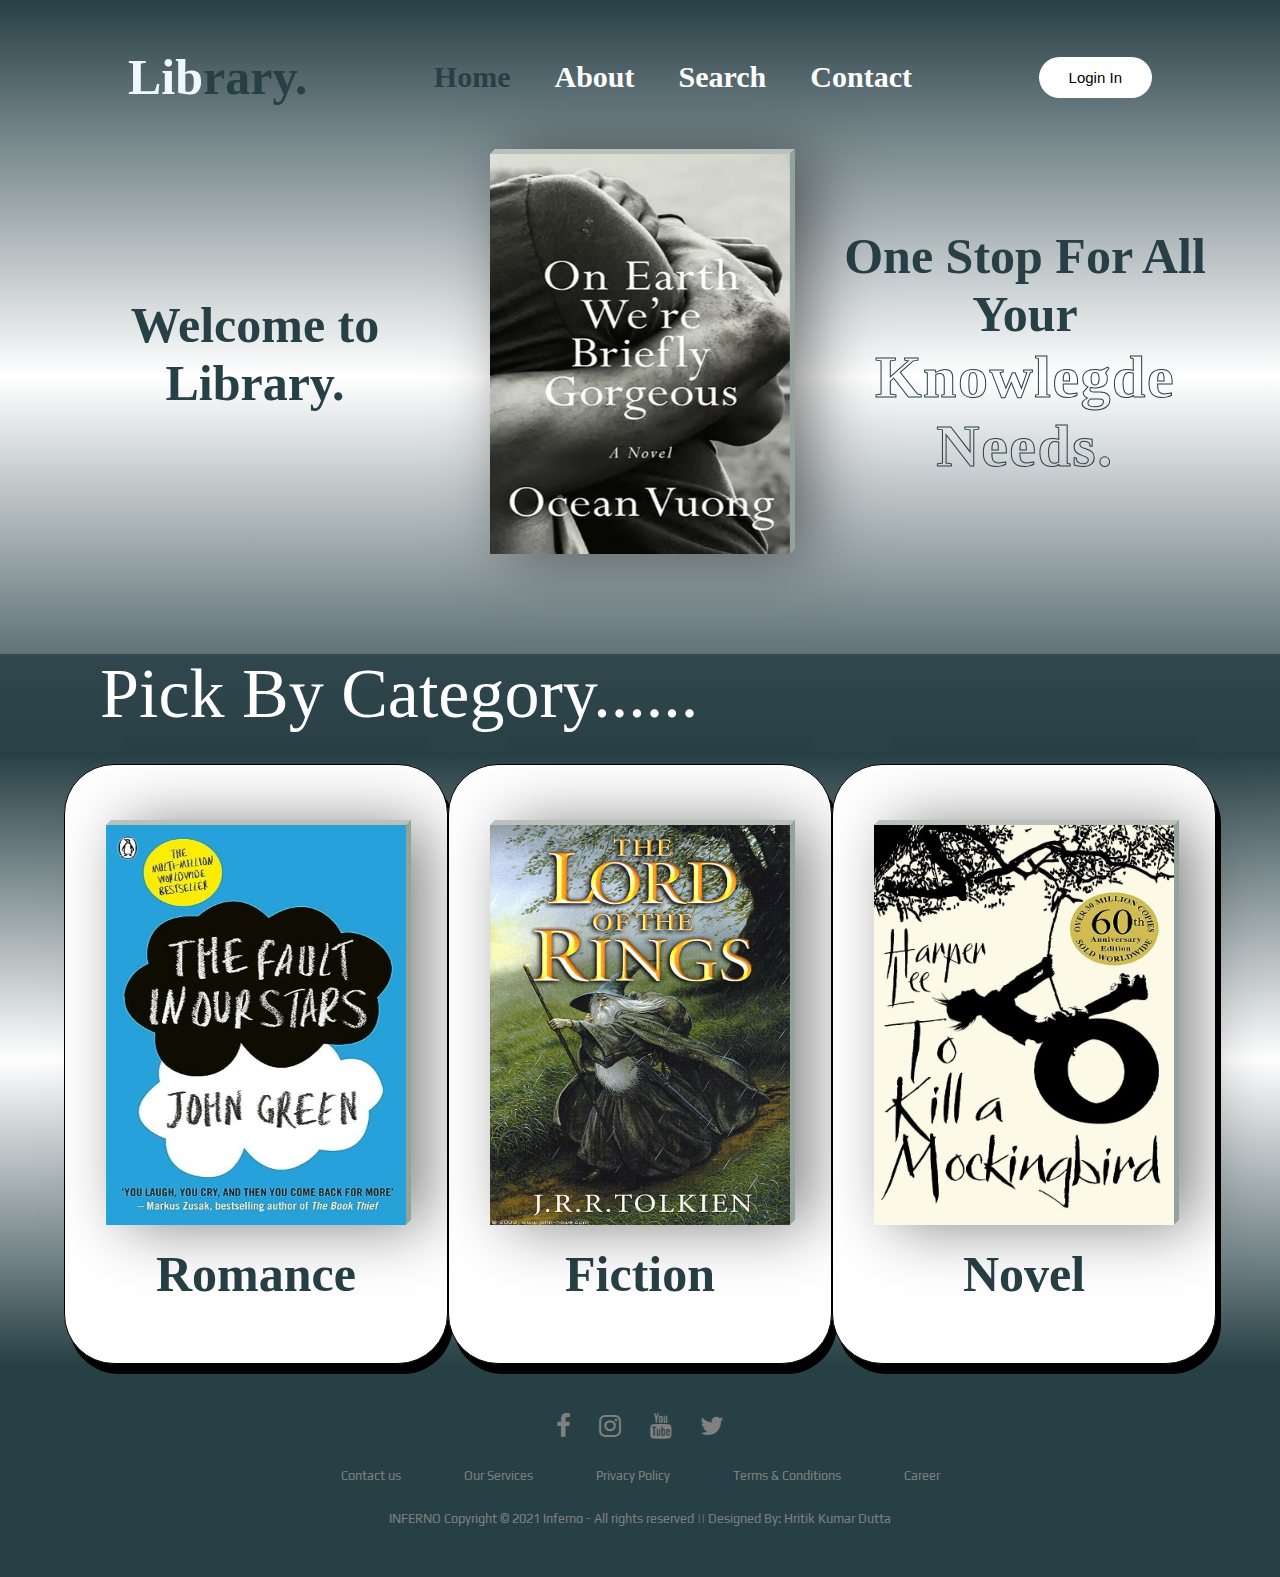
<file: index.html>
<!DOCTYPE html>
<html lang="en">

<head>
  <meta charset="UTF-8">
  <meta name="viewport" content="width=device-width, initial-scale=1.0">
  <title>Library</title>
  <link rel="stylesheet" href="https://cdnjs.cloudflare.com/ajax/libs/font-awesome/4.7.0/css/font-awesome.min.css">

  <!--GOOGLE FONTS-->
  <link rel="preconnect" href="https://fonts.gstatic.com">
  <link href="https://fonts.googleapis.com/css2?family=Fredoka+One&family=Play&display=swap" rel="stylesheet">
  <link rel="stylesheet" href="style.css">
</head>

<body>
  <div class="navbar">
    <nav>
      <h2 class="logo">Lib<span>rary.</span></h2>
      <ul>
        <li class="active"><a href="#">Home</a></li>
        <li><a href="about.html" target="_self">About</a></li>
        <li><a href="search.html">Search</a></li>
        <li><a href="contact.html">Contact</a></li>
      </ul>
      <a href="login.html">
        <button type="button">Login In</button></a>
    </nav>
    <div class="center-card">
      <h1 id="welcome">Welcome to Library.</h1>
      <div class="card-wrapper">
        <div class="card">
          <div class="imgBox">
            <div class="bark"></div>
            <img src="book1.png">
          </div>
          <div class="details">
            <h4 class="color1">
              </h2>
              <h4 class="color2 margin">
                </h3>
                <p>"They say nothing lasts forever but they're just</p>
                <p>scared it will last longer than they can love it."</p>

          </div>
        </div>
      </div>
      <h2 id="desc">One Stop For All Your <br />
        <span1>Knowlegde Needs.</span1>
      </h2>
    </div>
    <div class="textbox">
      <p id>Pick By Category......</p>
    </div>

  </div>
  <div class="cont">

    <div class="first">
      <div class="card1">
        <div class="imgBox1">
          <div class="bark1"></div>
          <img src="book2.jpg">
        </div>
        <div class="details1">
          <h4 class="color3">"You gave me a forever within the numbered days, </h2>
            <h4 class="color4 margin">and I'm grateful."</h3>

        </div>
      </div>
      <h1 style="margin:0;text-decoration: solid;">Romance</h1>
    </div>
    <div class="second">
      <div class="card2">
        <div class="imgBox2">
          <div class="bark2"></div>
          <img src="book3.jpg">
        </div>
        <div class="details2">
          <h4 class="color5">"All We Have to Decide Is What to Do with </h2>
            <h4 class="color6 ">the Time That Is Given to Us."</h3>

        </div>
      </div>
      <h1 style="margin:0;text-decoration: solid;">Fiction</h1>
    </div>
    <div class="third">
      <div class="card3">
        <div class="imgBox3">
          <div class="bark3"></div>
          <img src="book4.jpg">
        </div>
        <div class="details3">
          <h4 class="color7">“Until I feared I would lose it, I never loved to read.</h2>
            <h4 class="color8"> One does not love breathing.”</h3>
        </div>
      </div>
      <h1 style="margin:0;text-decoration: solid;">Novel</h1>
    </div>

  </div>
  <!-- <footer> -->
  <div class="footer">
    <div class="row">
      <a href="#"><i class="fa fa-facebook"></i></a>
      <a href="#"><i class="fa fa-instagram"></i></a>
      <a href="#"><i class="fa fa-youtube"></i></a>
      <a href="#"><i class="fa fa-twitter"></i></a>
    </div>

    <div class="row">
      <ul>
        <li><a href="#">Contact us</a></li>
        <li><a href="#">Our Services</a></li>
        <li><a href="#">Privacy Policy</a></li>
        <li><a href="#">Terms & Conditions</a></li>
        <li><a href="#">Career</a></li>
      </ul>
    </div>

    <div class="row">
      INFERNO Copyright © 2021 Inferno - All rights reserved || Designed By: Hritik Kumar Dutta
    </div>
  </div>
  <!-- </footer> -->



</body>

</html>
</file>
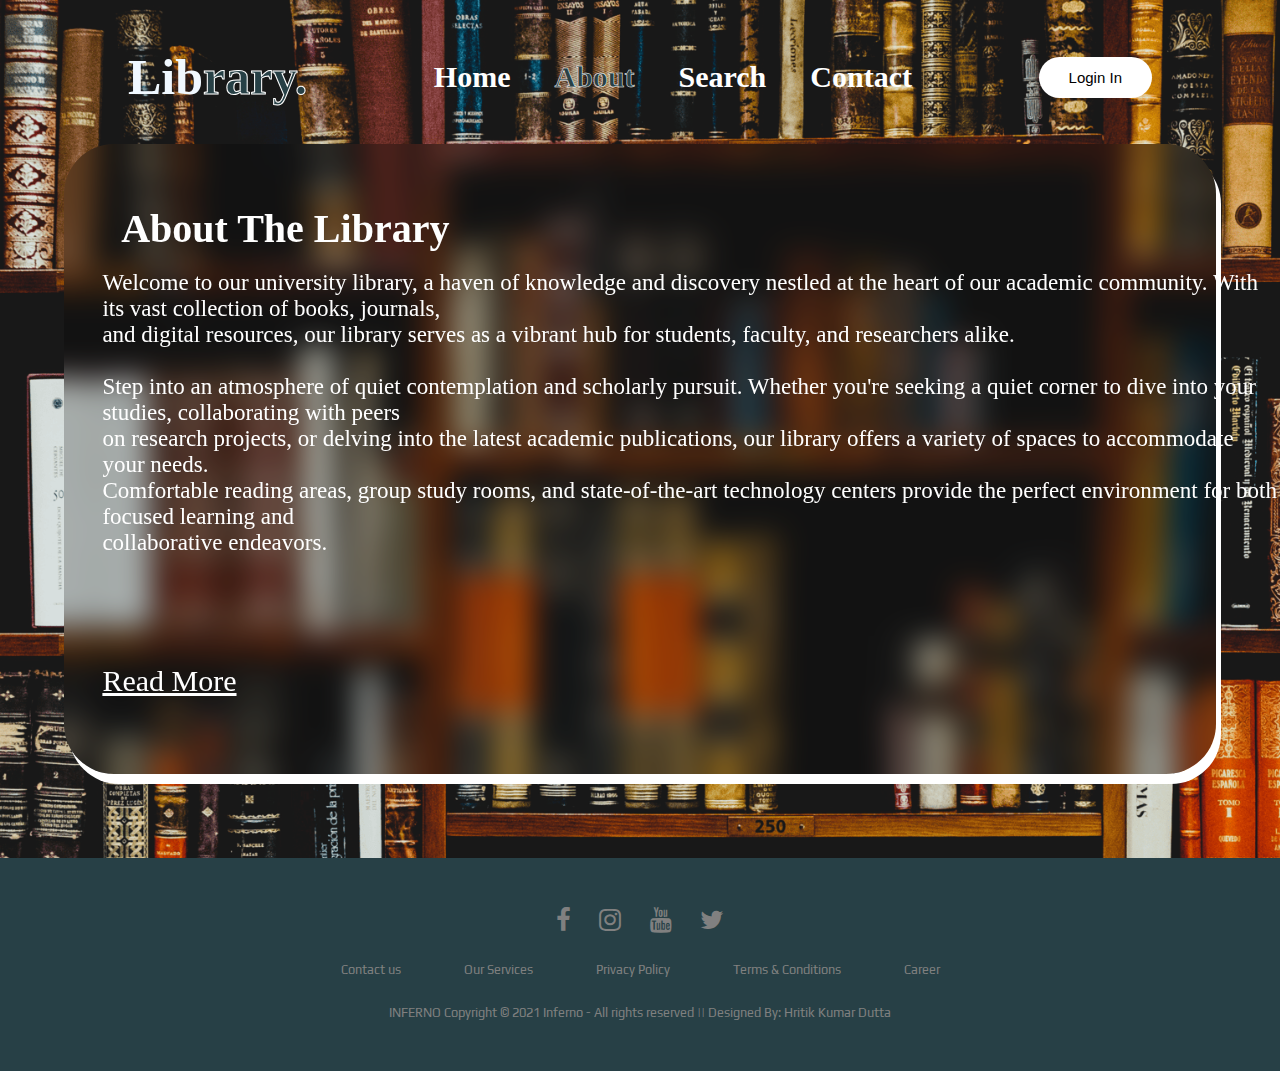
<file: about.html>
<!DOCTYPE html>
<html lang="en">
<head>
    <meta charset="UTF-8">
    <meta name="viewport" content="width=device-width, initial-scale=1.0">
    <title>About</title>
    <link rel="stylesheet" href="https://cdnjs.cloudflare.com/ajax/libs/font-awesome/4.7.0/css/font-awesome.min.css">
    <!--GOOGLE FONTS-->
     <link rel="preconnect" href="https://fonts.gstatic.com">
      <link href="https://fonts.googleapis.com/css2?family=Fredoka+One&family=Play&display=swap" rel="stylesheet"> 
      <link rel="stylesheet" href="about.css">
  
</head>
<body>
    <div class="navbar">
        <nav>
          <h2 class="logo">Lib<span>rary.</span></h2>
        <ul>
          <li  ><a href="index.html">Home</a></li>
          <li class="active"><a href="#">About</a></li>
          <li><a href="search.html">Search</a></li>
          <li><a href="contact.html">Contact</a></li>
        </ul>
        <a href="login.html">
        <button type="button">Login In</button></a>
        </nav>
        <div class="about"></div>
                <div>
        <h1>About The Library</h1>
        <p>Welcome to our university library, a haven of knowledge and discovery nestled at the 
         heart of our academic community. With its vast collection of books, journals, <br>and digital
         resources, our library serves as a vibrant hub for students, faculty, and researchers alike.<br>
         <br>
         Step into an atmosphere of quiet contemplation and scholarly pursuit. Whether you're seeking
          a quiet corner to dive into your studies, collaborating with peers <br>on research projects, or 
          delving into the latest academic publications, our library offers a variety of spaces to
           accommodate your needs.<br> Comfortable reading areas, group study rooms, and state-of-the-art 
           technology centers provide the perfect environment for both focused learning and <br>collaborative endeavors.</p>
           <br>
           <p id="hashLink">
            Our dedicated and knowledgeable librarians are eager to assist you on your academic journey.
             From guiding you through the intricacies of research databases to helping you <br>locate rare texts
             , their expertise ensures that you'll make the most of the resources available. Regular workshops
              on information literacy and research techniques empower <br>you to navigate the ever-evolving
               landscape of information effectively.
               <br>
               <br>
               Immerse yourself in the world of ideas and exploration within the walls of our university library.
                It's not just a repository of books; it's a gateway to inspiration, <br>critical thinking, and 
                lifelong learning. Come, discover, and unlock the treasures that await you here.
            <a style="text-decoration: underline;color: #fff; font-weight: bolder;" href="#">Read Less</a>
          </p>
          </div>
          <a style="margin-left: 8%; margin-top: -10%; position: absolute;font-size: 30px; text-decoration: underline; color: #fff; " href="#hashLink">Read More</a>
      
      
      </div>
      <footer>
        <div class="footer">
        <div class="row">
        <a href="#"><i class="fa fa-facebook"></i></a>
        <a href="#"><i class="fa fa-instagram"></i></a>
        <a href="#"><i class="fa fa-youtube"></i></a>
        <a href="#"><i class="fa fa-twitter"></i></a>
        </div>
        
        <div class="row">
        <ul>
        <li><a href="#">Contact us</a></li>
        <li><a href="#">Our Services</a></li>
        <li><a href="#">Privacy Policy</a></li>
        <li><a href="#">Terms & Conditions</a></li>
        <li><a href="#">Career</a></li>
        </ul>
        </div>
        
        <div class="row">
        INFERNO Copyright © 2021 Inferno - All rights reserved || Designed By: Hritik Kumar Dutta
        </div>
        </div>
        </footer>
      
     
</body>
</html>
</file>
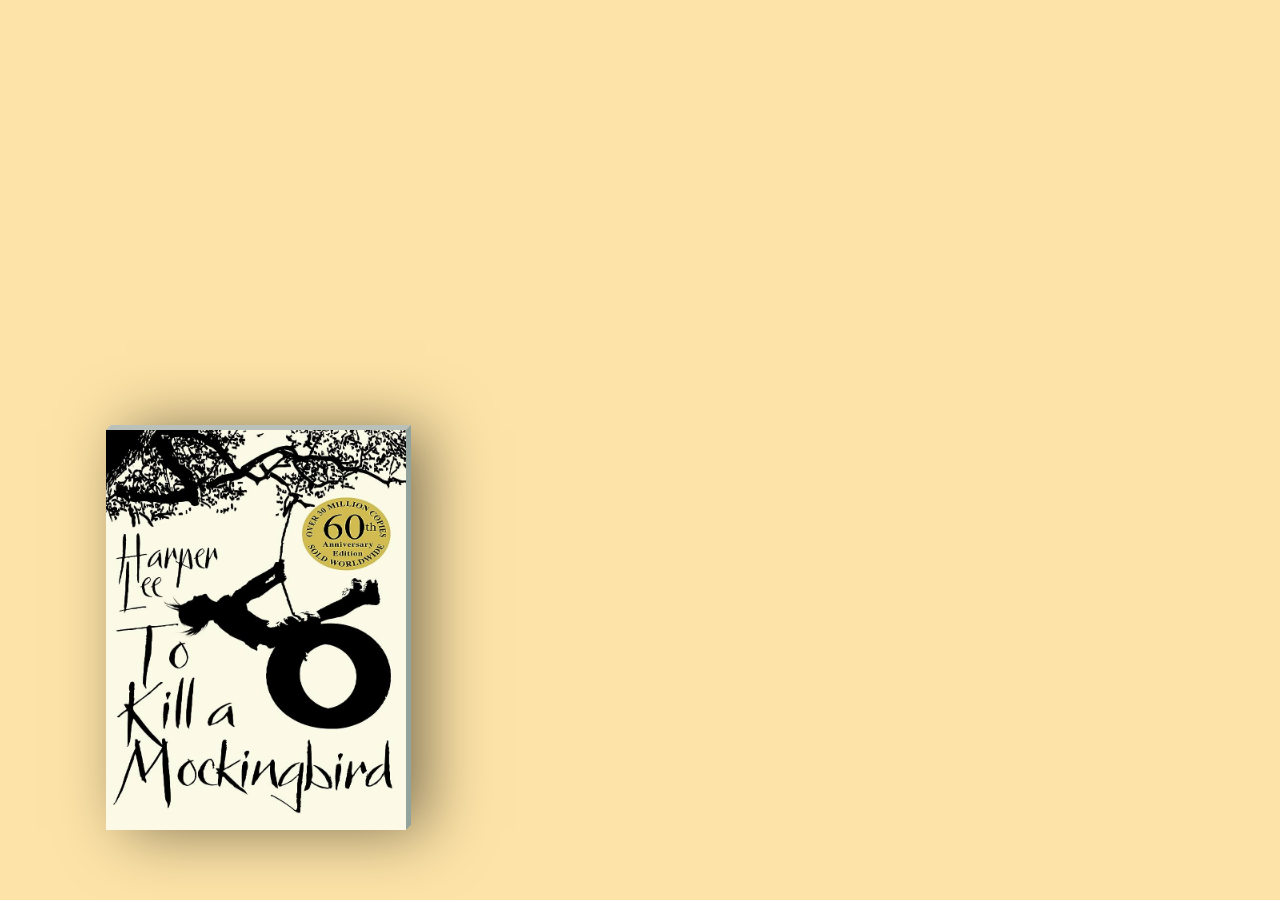
<file: book.html>
<!DOCTYPE html>
<html lang="en">
<head>
    <meta charset="UTF-8">
    <meta name="viewport" content="width=device-width, initial-scale=1.0">
    <title>Document</title>
    <style>
        @import url('https://fonts.googleapis.com/css?family=Indie+Flower');
@import url('https://fonts.googleapis.com/css?family=Amatic+SC');

body {
	font-family: 'Indie Flower', cursive !important;
  background: #FDE3A7; /*CAPE HONEY*/
	margin: 0px;
	padding: 0px;
}

::selection {
	background: transparent;
}

h4 {
	font-size: 26px;
	line-height: 1px;
	font-family: 'Amatic SC', cursive !important;
}

.color7{color:#1BBC9B}/*MOUNTAIN MEADOW*/
.color8{color:#C0392B/*TALL POPPY*/}


.card3 {
	color: #013243; /*SHERPA BLUE*/
	position: absolute;
	top: 70%;
	left: 20%;
	width: 300px;
	height: 400px;
	background: #e0e1dc;
	transform-style: preserve-3d;
	transform: translate(-50%,-50%) perspective(2000px);
	box-shadow: inset 300px 0 50px rgba(0,0,0,.5), 20px 0 60px rgba(0,0,0,.5);
	transition: 1s;
}

.card3:hover {
	transform: translate(-50%,-50%) perspective(2000px) rotate(15deg) scale(1.2);
	box-shadow: inset 20px 0 50px rgba(0,0,0,.5), 0 10px 100px rgba(0,0,0,.5);
}

.card3:before {
	content:'';
	position: absolute;
	top: -5px;
	left: 0;
	width: 100%;
	height: 5px;
	background: #BAC1BA;
	transform-origin: bottom;
	transform: skewX(-45deg);
}

.card3:after {
	content: '';
	position: absolute;
	top: 0;
	right: -5px;
	width: 5px;
	height: 100%;
	background: #92A29C;
	transform-origin: left;
	transform: skewY(-45deg);
}

.card3 .imgBox3 {
	width: 100%;
	height: 100%;
	position: relative;
	transform-origin: left;
	transition: .7s;
}

.card3 .bark3 {
	position: absolute;
	background: #e0e1dc;
	width: 100%;
	height: 100%;
	opacity: 0;
	transition: .7s;
}

.card3 .imgBox3 img {
	min-width: 300px;
	max-height: 400px;
}

.card3:hover .imgBox3 {
	transform: rotateY(-135deg);
}

.card3:hover .bark3 {
	opacity: 1;
	transition: .6s;
  box-shadow: 300px 200px 100px rgba(0, 0, 0, .4) inset;
}

.card3 .details3 {
	position: absolute;
	top: 0;
	left: 0;
	box-sizing: border-box;
	padding: 0 0 0 10px;
	z-index: -1;
	margin-top: 5cqh;
	
}

.card3 .details3 p {
	font-size: 15px;
	line-height: 5px;
	transform: rotate(-10deg);
	padding: 0 0 0 20px;
}

.card3 .details3 h4 {
	text-align: center;
}

.text-right4 {
	text-align: right;
}

    </style>
</head>
<body>
    <div class="card3">
		<div class="imgBox3">
			<div class="bark3"></div>
			<img src="book4.jpg">
		</div>
		<div class="details3">
			<h4 class="color7">"You gave me a forever within the numbered days, </h2>
			<h4 class="color8">(HAPPY BIRTHDAY)</h3>
			<p>Dear Dad,</p>
			<p>Let's see.. .</p>
			<p>You’re never around, you</p>
			<p>hate the music I’m into, you</p>
			<p>practically despise the movies I</p>
			<p>like, and yet somehow you still</p>
			<p>manage to be the best dad every year.</p>
			<p>How do you do that? :)</p>
			<p class="text-right4">Happy Birthday, papa!</p>
			<p class="text-right4">♥Sarah</p>
		</div>
	</div>
</body>
</html>
</file>
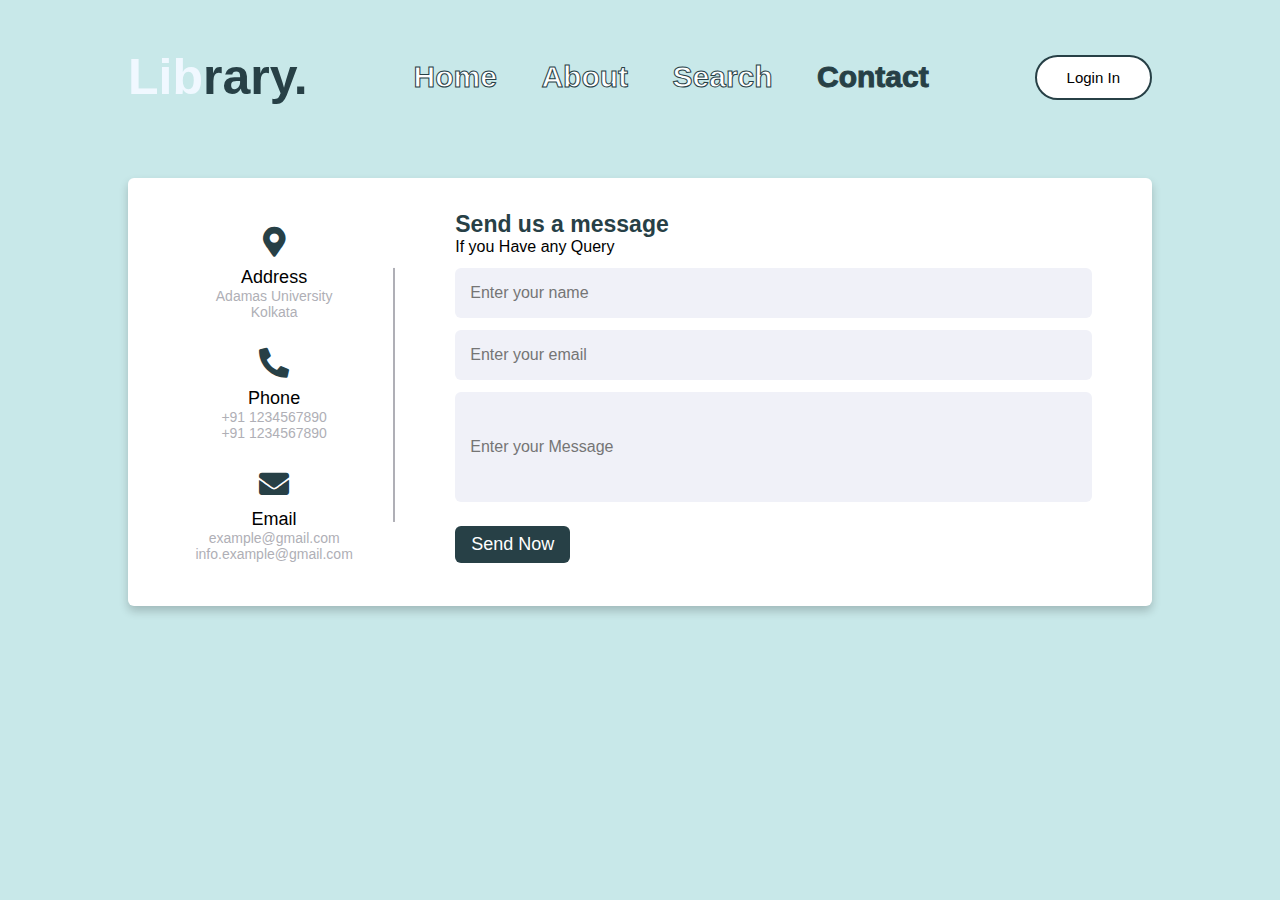
<file: contact.html>
<!DOCTYPE html>
<!-- Created By CodingLab - www.codinglabweb.com -->
<html lang="en" dir="ltr">
  <head>
    <meta charset="UTF-8">
    <title>Contact us</title>
    
    <!-- Fontawesome CDN Link -->
    <link rel="stylesheet" href="https://cdnjs.cloudflare.com/ajax/libs/font-awesome/5.15.2/css/all.min.css"/>
     <meta name="viewport" content="width=device-width, initial-scale=1.0">
      <link rel="stylesheet" href="contact.css">
   </head>
<body>
    <div class="navbar">
        <nav>
          <h2 class="logo">Lib<span>rary.</span></h2>
        <ul>
          <li  ><a href="index.html">Home</a></li>
          <li><a href="about.html">About</a></li>
          <li><a href="search.html">Search</a></li>
          <li  class="active"><a href="contact.html">Contact</a></li>
        </ul>
        <a href="login.html">
        <button id="boutton" type="button">Login In</button></a>
        </nav>
    
  <div class="container">
    <div class="content">
      <div class="left-side">
        <div class="address details">
          <i class="fas fa-map-marker-alt"></i>
          <div class="topic">Address</div>
          <div class="text-one">Adamas University</div>
          <div class="text-two">Kolkata</div>
        </div>
        <div class="phone details">
          <i class="fas fa-phone-alt"></i>
          <div class="topic">Phone</div>
          <div class="text-one">+91 1234567890</div>
          <div class="text-two">+91 1234567890</div>
        </div>
        <div class="email details">
          <i class="fas fa-envelope"></i>
          <div class="topic">Email</div>
          <div class="text-one">example@gmail.com</div>
          <div class="text-two">info.example@gmail.com</div>
        </div>
      </div>
      <div class="right-side">
        <div class="topic-text">Send us a message</div>
        <p>If you Have any Query</p>
      <form action="#">
        <div class="input-box">
          <input type="text" placeholder="Enter your name">
        </div>
        <div class="input-box">
          <input type="text" placeholder="Enter your email">
        </div>
        <div class="input-box message-box">
            <input type="text" placeholder="Enter your Message">
        </div>
        <div class="button">
          <input type="button" value="Send Now" >
        </div>
      </form>
    </div>
    </div>
  </div>
    </div>
</body>
</html>
</file>
<file: style.css>
* {
  margin: 0;
  padding: 0;
  box-sizing: border-box;

}

body {

  overflow-x: hidden;

}

.navbar {
  /* height: 100vh; */
  max-width: 100%;
  background-image: linear-gradient(#274046, #fff, #274046);
}

.logo {
  font-size: 50px;
  color: aliceblue;
}

.logo:hover {
  transform: scale(1.2);
  color: #274046;
  transition: .3s;
}

span {
  color: #274046;
}

span:hover {
  transform: scale(1.2);
  color: #fff;
  transition: .3s;
}

nav {
  display: flex;
  align-items: center;
  justify-content: space-between;
  padding-top: 40px;
  padding-left: 10%;
  padding-right: 10%;

}

nav ul li {
  text-decoration: none;
  display: inline-block;
  padding: 20px;
}

nav ul li a {
  font-size: 30px;
  text-decoration: none;
  color: #fff;
  font-weight: bold;

}

nav ul li a:hover {
  transform: scale(2);
  color: #274046;
  transition: .3s;
}

nav ul li.active a {
  color: #274046;
}

button {
  font-size: 15px;
  border: none;
  background-color: #fff;
  padding: 12px 30px;
  border-radius: 50px;
}

button:hover {
  border: solid #fff 1px;
  transform: scale(1.3);
  cursor: pointer;
  color: #fff;
  background-color: #274046;

}

@import url('https://fonts.googleapis.com/css?family=Indie+Flower');
@import url('https://fonts.googleapis.com/css?family=Amatic+SC');



::selection {
  background: transparent;
}

h4 {
  font-size: 26px;
  line-height: 1px;
  font-family: 'Amatic SC', cursive !important;
}

.color1 {
  color: #1BBC9B
}

/*MOUNTAIN MEADOW*/
.color2 {
  color: #C0392B
    /*TALL POPPY*/
}


.card {
  color: #013243;
  /*SHERPA BLUE*/
  /* position: absolute; */
  /* top: 50%; */
  /* left: 50%; */
  width: 300px;
  height: 400px;
  background: #e0e1dc;
  transform-style: preserve-3d;
  transform: perspective(2000px);
  box-shadow: inset 300px 0 50px rgba(0, 0, 0, .5), 20px 0 60px rgba(0, 0, 0, .5);
  transition: 1s;

}

.card:hover {
  transform: perspective(2000px) rotate(15deg) scale(1.2);
  box-shadow: inset 20px 0 50px rgba(0, 0, 0, .5), 0 10px 100px rgba(0, 0, 0, .5);
}

.card:before {
  content: '';
  position: absolute;
  top: -5px;
  left: 0;
  width: 100%;
  height: 5px;
  background: #BAC1BA;
  transform-origin: bottom;
  transform: skewX(-45deg);
}

.card:after {
  content: '';
  position: absolute;
  top: 0;
  right: -5px;
  width: 5px;
  height: 100%;
  background: #92A29C;
  transform-origin: left;
  transform: skewY(-45deg);
}

.card .imgBox {
  width: 100%;
  height: 100%;
  position: relative;
  transform-origin: left;
  transition: .7s;
}

.card .bark {
  position: absolute;
  background: #e0e1dc;
  width: 100%;
  height: 100%;
  opacity: 0;
  transition: .7s;
}

.card .imgBox img {
  min-width: 300px;
  max-height: 400px;
}

.card:hover .imgBox {
  transform: rotateY(-135deg);
}

.card:hover .bark {
  opacity: 1;
  transition: .6s;
  box-shadow: 300px 200px 100px rgba(0, 0, 0, .4) inset;
}

.card .details {

  position: absolute;
  top: 0;
  left: 0;
  box-sizing: border-box;
  padding: 0 0 0 10px;
  z-index: -5;
  margin-top: 70px;
}

.card .details p {
  font-size: 13px;
  line-height: 20px;
  transform: rotate(-10deg);
  padding: 0 0 0 20px;
}

.card .details h4 {
  margin-top: 50px;
  text-align: center;
  line-height: 20px;
  font-size: 20px;
}

h1 {
  margin-left: 100px;
  margin-top: 270px;
  font-size: 50px;
  color: #274046;
}

#desc {
  font-size: 50px;
  color: #274046;
  text-align: center;
  width: 100%;
}

#welcome {
  margin: 0;
  width: 100%;
  text-align: center;
}

.card-wrapper {

  text-align: center;
  display: flex;
  justify-content: center;
  align-items: center;
}

span1 {
  color: transparent;
  -webkit-text-stroke: #274046 1px;
  letter-spacing: 1.5px;
  font-size: 60px;
  font-family: Georgia, 'Times New Roman', Times, serif;
}

.cont {
  display: flex;
  justify-content: space-between;
  padding-left: 5%;
  padding-right: 5%;
  width: 100%;
  /* height: 130vh; */
  background-image: linear-gradient(#274046, #fff, #274046);
}

.center-card {
  display: flex;
  justify-content: center;
  gap: 20px;
  align-items: center;
  padding: 40px;
  padding-bottom: 100px;
}

.first,
.second,
.third {
  width: 450px;
  height: 600px;
  background-color: #fff;
  margin-top: 10px;
  border-radius: 50px;
  place-items: center;
  border: 1px solid #000000;
  box-shadow: 5px 10px #000000;
  position: relative;
  display: flex;
  flex-direction: column;
  justify-content: center;
  gap: 20px;
}

.color3 {
  color: #0fadd4
}

/*MOUNTAIN MEADOW*/
.color4 {
  color: #e7d10a
    /*TALL POPPY*/
}


.card1,
.card2,
.card3 {
  color: #013243;
  /*SHERPA BLUE*/
  /* position: absolute; */
  bottom: 0;
  /* left: 17.25%; */
  width: 300px;
  height: 400px;
  background: #e0e1dc;
  transform-style: preserve-3d;
  /* transform: translate(-50%,-50%) perspective(2000px); */
  box-shadow: inset 300px 0 50px rgba(0, 0, 0, .5), 20px 0 60px rgba(0, 0, 0, .5);
  transition: 1s;
}

.card1:hover {
  transform: perspective(2000px) rotate(15deg) scale(1.2);
  box-shadow: inset 20px 0 50px rgba(0, 0, 0, .5), 0 10px 100px rgba(0, 0, 0, .5);
}

.card1:before {
  content: '';
  position: absolute;
  top: -5px;
  left: 0;
  width: 100%;
  height: 5px;
  background: #BAC1BA;
  transform-origin: bottom;
  transform: skewX(-45deg);
}

.card1:after {
  content: '';
  position: absolute;
  top: 0;
  right: -5px;
  width: 5px;
  height: 100%;
  background: #92A29C;
  transform-origin: left;
  transform: skewY(-45deg);
}

.card1 .imgBox1 {
  width: 100%;
  height: 100%;
  position: relative;
  transform-origin: left;
  transition: .7s;
}

.card1 .bark1 {
  position: absolute;
  background: #e0e1dc;
  width: 100%;
  height: 100%;
  opacity: 0;
  transition: .7s;
}

.card1 .imgBox1 img {
  min-width: 300px;
  max-height: 400px;
}

.card1:hover .imgBox1 {
  transform: rotateY(-135deg);
}

.card1:hover .bark1 {
  opacity: 1;
  transition: .6s;
  box-shadow: 300px 200px 100px rgba(0, 0, 0, .4) inset;
}

.card1 .details1 {
  position: absolute;
  top: 0;
  left: 0;
  box-sizing: border-box;
  padding: 0 0 0 10px;
  z-index: -1;
  margin-top: 70px;
}

.card1 .details1 p {
  font-size: 15px;
  line-height: 5px;
  transform: rotate(-10deg);
  padding: 0 0 0 20px;
}

.card1 .details1 h4 {
  text-align: center;
  line-height: 25px;
  font-size: 20px;
}

.text-right1 {
  text-align: right;
}

/* 
.second {
  width: 450px;
  height: 600px;
  background-color: #fff;
  margin-top: 100px;
  margin-left: 140px;
  border-radius: 50px;
  place-items: center;
  border: 1px solid #000000;
  box-shadow: 5px 10px #000000;

}

.third {

  width: 450px;
  height: 600px;
  background-color: #fff;
  margin-top: 100px;
  margin-left: 140px;
  border-radius: 50px;
  place-items: center;
  border: 1px solid #000000;
  box-shadow: 5px 10px #000000;
} */

.color5 {
  color: #000000
}

/*MOUNTAIN MEADOW*/
.color6 {
  color: #013243
    /*TALL POPPY*/
}


/* .card2 {
  color: #013243;
  / *SHERPA BLUE* /
  position: absolute;
  top: 147%;
  left: 49%;
  width: 300px;
  height: 400px;
  background: #e0e1dc;
  transform-style: preserve-3d;
  transform: translate(-50%, -50%) perspective(2000px);
  box-shadow: inset 300px 0 50px rgba(0, 0, 0, .5), 20px 0 60px rgba(0, 0, 0, .5);
  transition: 1s;
} */

.card2:hover {
  transform: perspective(2000px) rotate(15deg) scale(1.2);
  box-shadow: inset 20px 0 50px rgba(0, 0, 0, .5), 0 10px 100px rgba(0, 0, 0, .5);
}

.card2:before {
  content: '';
  position: absolute;
  top: -5px;
  left: 0;
  width: 100%;
  height: 5px;
  background: #BAC1BA;
  transform-origin: bottom;
  transform: skewX(-45deg);
}

.card2:after {
  content: '';
  position: absolute;
  top: 0;
  right: -5px;
  width: 5px;
  height: 100%;
  background: #92A29C;
  transform-origin: left;
  transform: skewY(-45deg);
}

.card2 .imgBox2 {
  width: 100%;
  height: 100%;
  position: relative;
  transform-origin: left;
  transition: .7s;
}

.card2 .bark2 {
  position: absolute;
  background: #e0e1dc;
  width: 100%;
  height: 100%;
  opacity: 0;
  transition: .7s;
}

.card2 .imgBox2 img {
  min-width: 300px;
  max-height: 400px;
}

.card2:hover .imgBox2 {
  transform: rotateY(-135deg);
}

.card2:hover .bark2 {
  opacity: 1;
  transition: .6s;
  box-shadow: 300px 200px 100px rgba(0, 0, 0, .4) inset;
}

.card2 .details2 {
  position: absolute;
  top: 0;
  left: 0;
  box-sizing: border-box;
  padding: 0 0 0 10px;
  z-index: -1;
  margin-top: 5cqh;

}

.card2 .details2 p {
  font-size: 15px;
  line-height: 5px;
  transform: rotate(-10deg);
  padding: 0 0 0 20px;
}

.card2 .details2 h4 {
  text-align: center;
  line-height: 25px;
  font-size: 20px;
}

.text-right2 {
  text-align: right;
}

.color7 {
  color: #dfd368
}

/*MOUNTAIN MEADOW*/
.color8 {
  color: #d1695d
    /*TALL POPPY*/
}


/* .card3 {
  color: #013243;
  / *SHERPA BLUE* /
  position: absolute;
  top: 147%;
  left: 81%;
  width: 300px;
  height: 400px;
  background: #e0e1dc;
  transform-style: preserve-3d;
  transform: translate(-50%, -50%) perspective(2000px);
  box-shadow: inset 300px 0 50px rgba(0, 0, 0, .5), 20px 0 60px rgba(0, 0, 0, .5);
  transition: 1s;
} */

.card3:hover {
  transform: perspective(2000px) rotate(15deg) scale(1.2);
  box-shadow: inset 20px 0 50px rgba(0, 0, 0, .5), 0 10px 100px rgba(0, 0, 0, .5);
}

.card3:before {
  content: '';
  position: absolute;
  top: -5px;
  left: 0;
  width: 100%;
  height: 5px;
  background: #BAC1BA;
  transform-origin: bottom;
  transform: skewX(-45deg);
}

.card3:after {
  content: '';
  position: absolute;
  top: 0;
  right: -5px;
  width: 5px;
  height: 100%;
  background: #92A29C;
  transform-origin: left;
  transform: skewY(-45deg);
}

.card3 .imgBox3 {
  width: 100%;
  height: 100%;
  position: relative;
  transform-origin: left;
  transition: .7s;
}

.card3 .bark3 {
  position: absolute;
  background: #e0e1dc;
  width: 100%;
  height: 100%;
  opacity: 0;
  transition: .7s;
}

.card3 .imgBox3 img {
  min-width: 300px;
  max-height: 400px;
}

.card3:hover .imgBox3 {
  transform: rotateY(-135deg);
}

.card3:hover .bark3 {
  opacity: 1;
  transition: .6s;
  box-shadow: 300px 200px 100px rgba(0, 0, 0, .4) inset;
}

.card3 .details3 {
  position: absolute;
  top: 0;
  left: 0;
  box-sizing: border-box;
  padding: 0 0 0 10px;
  z-index: -1;
  margin-top: 5cqh;

}

.card3 .details3 p {
  font-size: 15px;
  line-height: 5px;
  transform: rotate(-10deg);
  padding: 0 0 0 20px;
}

.card3 .details3 h4 {
  text-align: center;
  line-height: 25px;
  font-size: 20px;
}

.text-right4 {
  text-align: right;
}

.textbox {
  width: 100%;
  height: 100px;
  background-image: linear-gradient(#2f474d, #284046);
  /* margin-top: 15%; */
  padding-left: 100px;
  mix-blend-mode: normal;
  font-size: 70px;
  color: #fff;

}

@import url("https://fonts.googleapis.com/css2?family=Poppins:wght@200;300;400;500;600;700;800;900&display=swap");


.footer {
  background: #274046;
  padding: 30px 0px;
  font-family: 'Play', sans-serif;
  text-align: center;
  /* margin-top: 60%; */
}

.footer .row {
  width: 100%;
  margin: 1% 0%;
  padding: 0.6% 0%;
  color: gray;
  font-size: 0.8em;
}

.footer .row a {
  text-decoration: none;
  color: gray;
  transition: 0.5s;
}

.footer .row a:hover {
  color: #fff;
}

.footer .row ul {
  width: 100%;
}

.footer .row ul li {
  display: inline-block;
  margin: 0px 30px;
}

.footer .row a i {
  font-size: 2em;
  margin: 0% 1%;
}

@media (max-width:720px) {
  .footer {
    text-align: left;
    padding: 5%;
  }

  .footer .row ul li {
    display: block;
    margin: 10px 0px;
    text-align: left;
  }

  .footer .row a i {
    margin: 0% 3%;
  }
}
</file>
<file: about.css>
*{
    margin: 0;
    padding: 0;
    box-sizing: border-box;
    
}
html , body{
    height: auto;
    width: auto;
    background-image: url(bg.png);
    background-repeat: no-repeat;
    background-size: cover;
    background-attachment: local;
    
}
.navbar{
height: 10vh;
width: 100%;
}
.logo {
font-size: 50px;
color: aliceblue;
}
.logo:hover{
transform: scale(1.2);
color: #274046;
transition: .3s;
}
span{
color: #274046;
-webkit-text-stroke: #fff 1px;
}
span:hover{
transform: scale(1.2);
color: #fff;
transition: .3s;
}
nav{
display: flex;
align-items: center;
justify-content: space-between;
padding-top: 40px;
padding-left: 10%;
padding-right: 10%;
}
nav ul li{
text-decoration: none;
display: inline-block;
padding: 20px;
}
nav ul li a{
font-size: 30px;
text-decoration: none;
color:#fff ;
font-weight: bold;

}
nav ul li a:hover{
transform: scale(2);
color:#274046;
transition: .3s;
}
nav ul li.active a{
color: #274046;
-webkit-text-stroke: #fff .5px;
}
button{
font-size: 15px;
border: none;
background-color: #fff;
padding: 12px 30px ;
border-radius: 50px;
}
button:hover{
border: solid #fff 1px;
transform: scale(1.3);
cursor: pointer;
color: #fff;
background-color: #274046;

}
.about{
background: rgba(0, 0, 0, 0.219);
-webkit-backdrop-filter: blur(15px);
backdrop-filter: blur(15px);
width: 90vw;
height: 70vh;
margin-left: 5vw;
margin-top: 30px;
border-radius: 50px;

box-shadow:5px 10px #fff;


}
h1{
text-align: left;
padding: 70px;
font-size: 40px;
text-decoration: none;
color: #fff;
position: absolute;
top: 15%;
margin-left: 4%;
}
p{
font-size: 23px;
margin-left: 50px;
color: #fff;
position: absolute;
top: 30%;
margin-left: 8%;

}
#hashLink {
display: none;
text-decoration: none;
margin-top: 10%;

}

#hashLink:target {
display: block;
text-decoration: none;

}
@import url("https://fonts.googleapis.com/css2?family=Poppins:wght@200;300;400;500;600;700;800;900&display=swap");


.footer{
background:#274046;
padding:30px 0px;
font-family: 'Play', sans-serif;
text-align:center;
margin-top: 60%;
}

.footer .row{
width:100%;
margin:1% 0%;
padding:0.6% 0%;
color:gray;
font-size:0.8em;
}

.footer .row a{
text-decoration:none;
color:gray;
transition:0.5s;
}

.footer .row a:hover{
color:#fff;
}

.footer .row ul{
width:100%;
}

.footer .row ul li{
display:inline-block;
margin:0px 30px;
}

.footer .row a i{
font-size:2em;
margin:0% 1%;
}

@media (max-width:720px){
.footer{
text-align:left;
padding:5%;
}
.footer .row ul li{
display:block;
margin:10px 0px;
text-align:left;
}
.footer .row a i{
margin:0% 3%;
}
}
</file>
<file: contact.css>
.navbar{
    height: 100vh;
    width: 100%;
}
.logo {
  font-size: 50px;
  color: aliceblue;
}
.logo:hover{
  transform: scale(1.2);
  color: #274046;
  transition: .3s;
}
span{
  color: #274046;
}
span:hover{
  transform: scale(1.2);
  color: #fff;
  transition: .3s;
}
nav{
  display: flex;
  align-items: center;
  justify-content: space-between;
  padding-top: 40px;
  padding-left: 10%;
  padding-right: 10%;

}
nav ul li{
  text-decoration: none;
  display: inline-block;
  padding: 20px;
}
nav ul li a{
  font-size: 30px;
  text-decoration: none;
  color:#fff ;
  font-weight: bold;
  -webkit-text-stroke: #274046 1px;
 
}
nav ul li a:hover{
   transform: scale(2);
  color:#274046;
  transition: .3s;
}
nav ul li.active a{
  color: #274046;
}
button{
  font-size: 15px;
  border: none;
  background-color: #fff;
  padding: 12px 30px ;
  border-radius: 50px;
  border: solid #274046 2px;
}
button:hover{
  border: solid #fff 1px;
  transform: scale(1.3);
  cursor: pointer;
  color: #fff;
  background-color: #274046;

}
    /* Google Font CDN Link */
@import url('https://fonts.googleapis.com/css2?family=Poppins:wght@200;300;400;500;600;700&display=swap');
*{
margin: 0;
padding: 0;
box-sizing: border-box;
font-family: "Poppins" , sans-serif;
}
body{
min-height: 100vh;
width: 100%;
background: #c8e8e9;
display: flex;
align-items: center;
justify-content: center;
}
.container{
width: 80%;
margin-left: 10%;
margin-top: 5%;
background: #fff;
border-radius: 6px;
padding: 20px 60px 30px 40px;
box-shadow: 0 5px 10px rgba(0, 0, 0, 0.2);
}
.container .content{
display: flex;
align-items: center;
justify-content: space-between;
}
.container .content .left-side{
width: 25%;
height: 100%;
display: flex;
flex-direction: column;
align-items: center;
justify-content: center;
margin-top: 15px;
position: relative;
}
.content .left-side::before{
content: '';
position: absolute;
height: 70%;
width: 2px;
right: -15px;
top: 50%;
transform: translateY(-50%);
background: #afafb6;
}
.content .left-side .details{
margin: 14px;
text-align: center;
}
.content .left-side .details i{
font-size: 30px;
color: #274046;
margin-bottom: 10px;
}
.content .left-side .details .topic{
font-size: 18px;
font-weight: 500;
}
.content .left-side .details .text-one,
.content .left-side .details .text-two{
font-size: 14px;
color: #afafb6;
}
.container .content .right-side{
width: 75%;
margin-left: 75px;
}
.content .right-side .topic-text{
font-size: 23px;
font-weight: 600;
color: #274046;
}
.right-side .input-box{
height: 50px;
width: 100%;
margin: 12px 0;
}
.right-side .input-box input,
.right-side .input-box textarea{
height: 100%;
width: 100%;
border: none;
outline: none;
font-size: 16px;
background: #F0F1F8;
border-radius: 6px;
padding: 0 15px;
resize: none;
}
.right-side .message-box{
min-height: 110px;
}
.right-side .input-box textarea{
padding-top: 6px;
}
.right-side .button{
display: inline-block;
margin-top: 12px;
}
.right-side .button input[type="button"]{
color: #fff;
font-size: 18px;
outline: none;
border: none;
padding: 8px 16px;
border-radius: 6px;
background: #274046;
cursor: pointer;
transition: all 0.3s ease;
}
.button input[type="button"]:hover{
background: #5029bc;
}

@media (max-width: 950px) {
.container{
width: 90%;
padding: 30px 40px 40px 35px ;
}
.container .content .right-side{
width: 75%;
margin-left: 55px;
}
}
@media (max-width: 820px) {
.container{
margin: 40px 0;
height: 100%;
}
.container .content{
flex-direction: column-reverse;
}
.container .content .left-side{
width: 100%;
flex-direction: row;
margin-top: 40px;
justify-content: center;
flex-wrap: wrap;
}
.container .content .left-side::before{
display: none;
}
.container .content .right-side{
width: 100%;
margin-left: 0;
}
}
</file>
